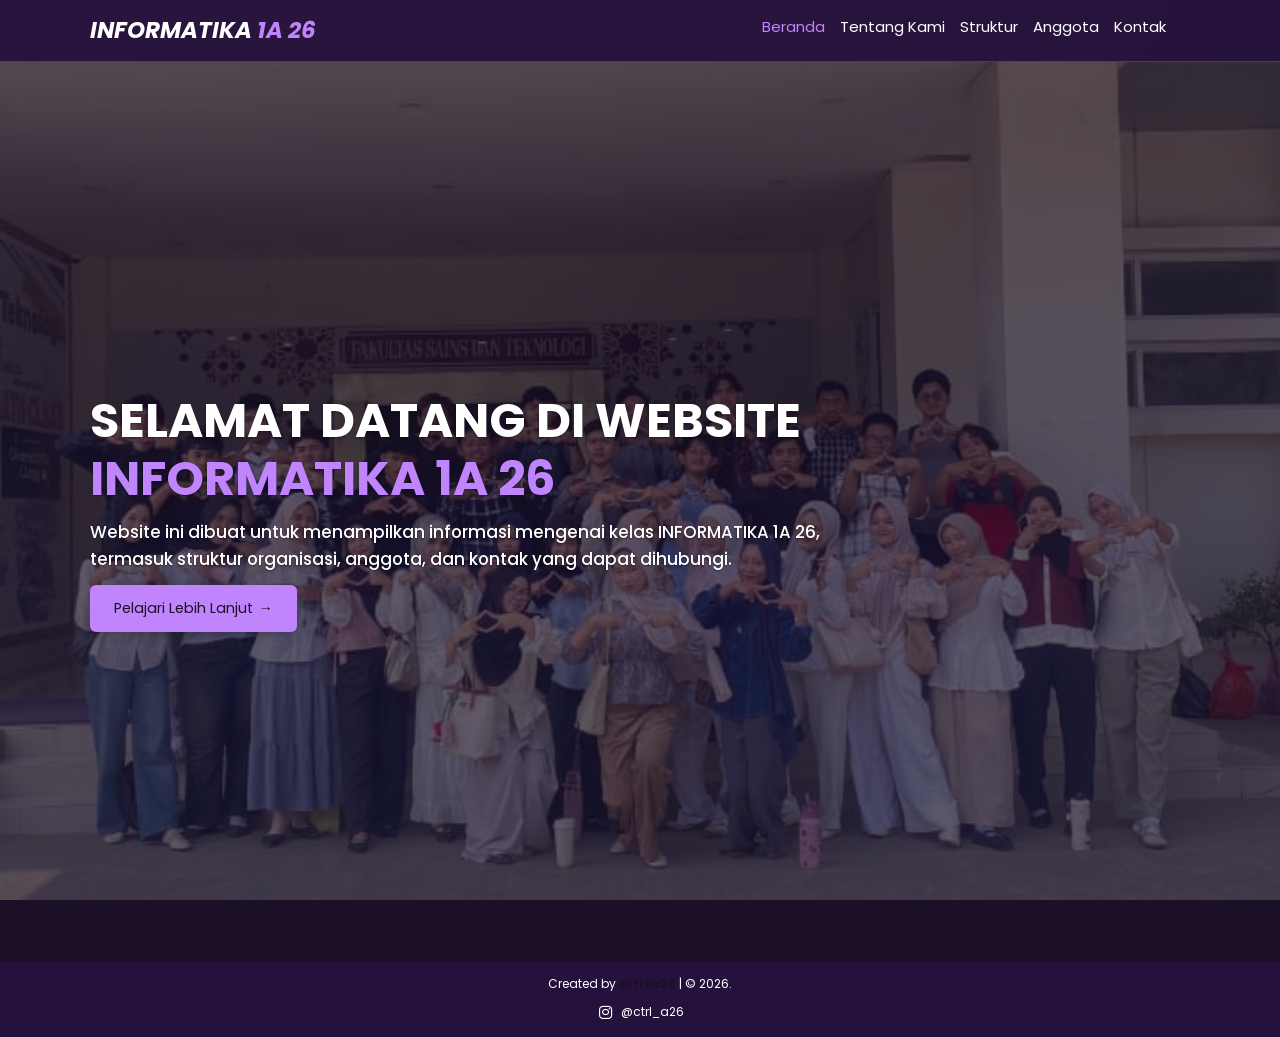
<file: index.html>
<!doctype html>
<html lang="en">
  <head>
    <meta charset="UTF-8" />
    <meta
      name="viewport"
      content="width=device-width, initial-scale=1.0, maximum-scale=1.0, user-scalable=no"
    />
    <title>Beranda - INFORMATIKA 1A 26</title>

    <!-- fonts -->
    <link rel="preconnect" href="https://fonts.googleapis.com" />
    <link rel="preconnect" href="https://fonts.gstatic.com" crossorigin />
    <link
      href="https://fonts.googleapis.com/css2?family=Poppins:ital,wght@0,100;0,200;0,300;0,400;0,500;0,600;0,700;0,800;0,900;1,100;1,200;1,300;1,400;1,500;1,600;1,700;1,800;1,900&display=swap"
      rel="stylesheet"
    />

    <!-- icon -->
    <link
      rel="stylesheet"
      href="https://cdn.jsdelivr.net/npm/boxicons@latest/css/boxicons.min.css"
    />

    <!-- style -->
    <link rel="stylesheet" href="style.css" />
  </head>

  <body>
    <!-- navbar -->
    <nav class="navbar">
      <a href="#" class="navbar-logo">INFORMATIKA <span>1A 26</span></a>

      <div id="#" class="navbar-nav">
        <a href="index.html" class="active">Beranda</a>
        <a href="about.html">Tentang Kami</a>
        <a href="structure.html">Struktur</a>
        <a href="anggota.html">Anggota</a>
        <a href="contact.html">Kontak</a>
      </div>

      <div id="#" class="navbar-extra">
        <a href="#" id="menu" aria-label="Buka menu"
          ><i class="bx bx-menu" aria-hidden="true"></i
        ></a>
      </div>
    </nav>

    <!-- hero -->
    <section id="home" class="hero">
      <main class="content">
        <h1>SELAMAT DATANG DI WEBSITE<br /><span>INFORMATIKA 1A 26</span></h1>

        <p>
          Website ini dibuat untuk menampilkan informasi mengenai kelas
          INFORMATIKA 1A 26, termasuk struktur organisasi, anggota, dan kontak
          yang dapat dihubungi.
        </p>

        <a href="about.html" class="cta">Pelajari Lebih Lanjut</a>
      </main>
    </section>
    <!-- hero -->

    <!-- footer -->
    <footer>
      <div class="credit">
        <p>Created by <a href="">ctrl+a26</a> | &copy; 2026.</p>
      </div>
      <a
        href="https://www.instagram.com/ctrl_a26?cplk=MTdxdXM1bTlqb2JzaA=="
        class="footer-instagram"
      >
        <i class="bx bxl-instagram" aria-hidden="true"></i>
        <span>@ctrl_a26</span>
      </a>
    </footer>
    <!-- footer -->

    <!-- script -->
    <script src="script.js"></script>
  </body>
</html>
</file>
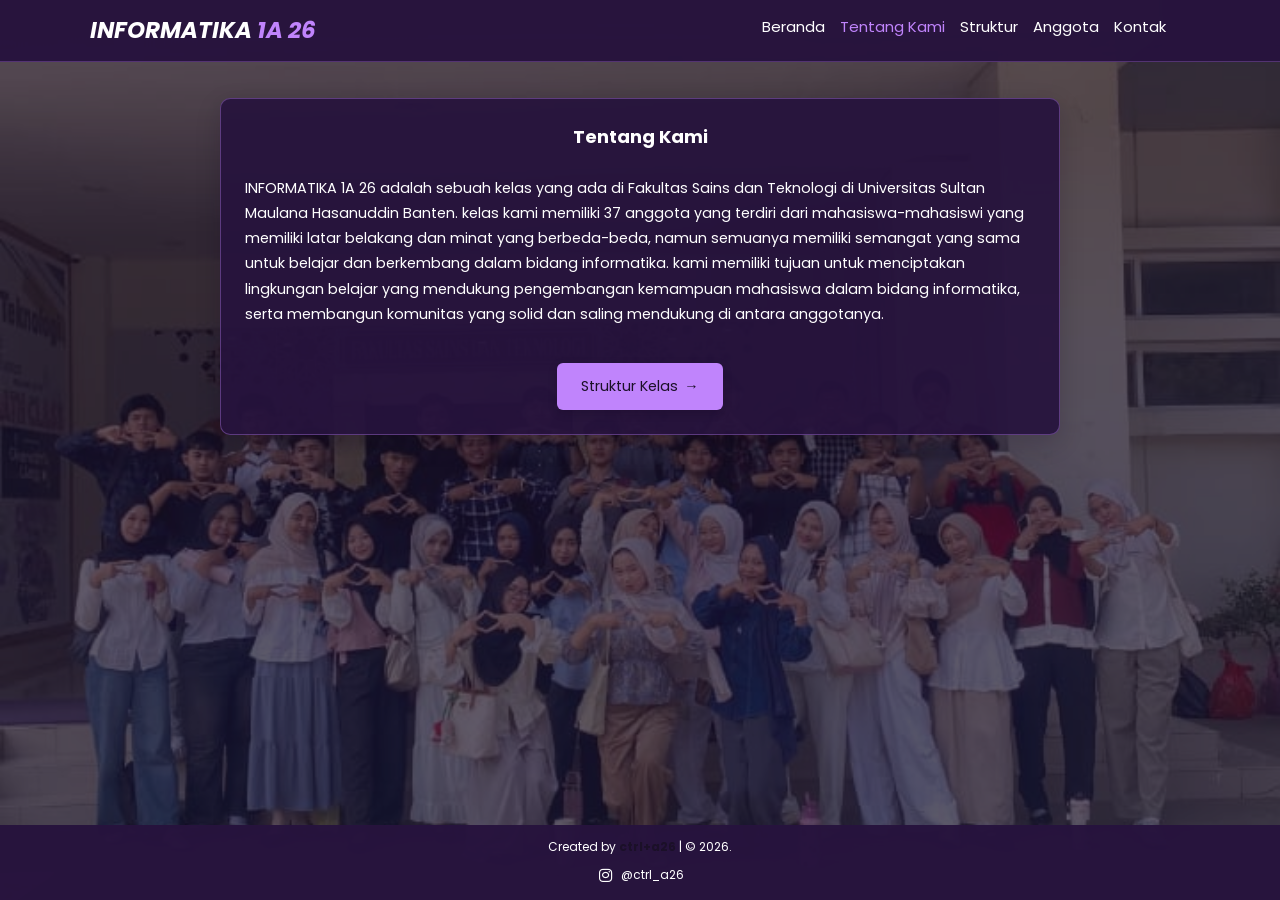
<file: about.html>
<!doctype html>
<html lang="en">
  <head>
    <meta charset="UTF-8" />
    <meta
      name="viewport"
      content="width=device-width, initial-scale=1.0, maximum-scale=1.0, user-scalable=no"
    />
    <title>INFORMATIKA 1A 26</title>

    <!-- fonts -->
    <link rel="preconnect" href="https://fonts.googleapis.com" />
    <link rel="preconnect" href="https://fonts.gstatic.com" crossorigin />
    <link
      href="https://fonts.googleapis.com/css2?family=Poppins:ital,wght@0,100;0,200;0,300;0,400;0,500;0,600;0,700;0,800;0,900;1,100;1,200;1,300;1,400;1,500;1,600;1,700;1,800;1,900&display=swap"
      rel="stylesheet"
    />

    <!-- icon -->
    <link
      rel="stylesheet"
      href="https://cdn.jsdelivr.net/npm/boxicons@latest/css/boxicons.min.css"
    />

    <!-- style -->
    <link rel="stylesheet" href="style.css" />
  </head>

  <body class="about-page">
    <!-- navbar -->
    <nav class="navbar">
      <a href="#" class="navbar-logo">INFORMATIKA <span>1A 26</span></a>

      <div id="#" class="navbar-nav">
        <a href="index.html">Beranda</a>
        <a href="about.html" class="active">Tentang Kami</a>
        <a href="structure.html">Struktur</a>
        <a href="anggota.html">Anggota</a>
        <a href="contact.html">Kontak</a>
      </div>

      <div id="#" class="navbar-extra">
        <a href="#" id="menu" aria-label="Buka menu"
          ><i class="bx bx-menu" aria-hidden="true"></i
        ></a>
      </div>
    </nav>
    <!-- navbar -->

    <!-- about -->
    <main>
      <section id="about" class="about">
        <h2><span>Tentang</span> Kami</h2>

        <div class="content">
          <p>
            INFORMATIKA 1A 26 adalah sebuah kelas yang ada di Fakultas Sains dan
            Teknologi di Universitas Sultan Maulana Hasanuddin Banten. kelas
            kami memiliki 37 anggota yang terdiri dari mahasiswa-mahasiswi yang
            memiliki latar belakang dan minat yang berbeda-beda, namun semuanya
            memiliki semangat yang sama untuk belajar dan berkembang dalam
            bidang informatika. kami memiliki tujuan untuk menciptakan
            lingkungan belajar yang mendukung pengembangan kemampuan mahasiswa
            dalam bidang informatika, serta membangun komunitas yang solid dan
            saling mendukung di antara anggotanya.
          </p>
        </div>
        <div class="page-cta-wrap">
          <a class="page-cta" href="structure.html">Struktur Kelas</a>
        </div>
      </section>
    </main>
    <!-- about -->

    <!-- footer -->
    <footer>
      <div class="credit">
        <p>Created by <a href="">ctrl+a26</a> | &copy; 2026.</p>
      </div>
      <a
        href="https://www.instagram.com/ctrl_a26?cplk=MTdxdXM1bTlqb2JzaA=="
        class="footer-instagram"
      >
        <i class="bx bxl-instagram" aria-hidden="true"></i>
        <span>@ctrl_a26</span>
      </a>
    </footer>
    <!-- footer -->

    <!-- script -->
    <script src="script.js"></script>
  </body>
</html>
</file>
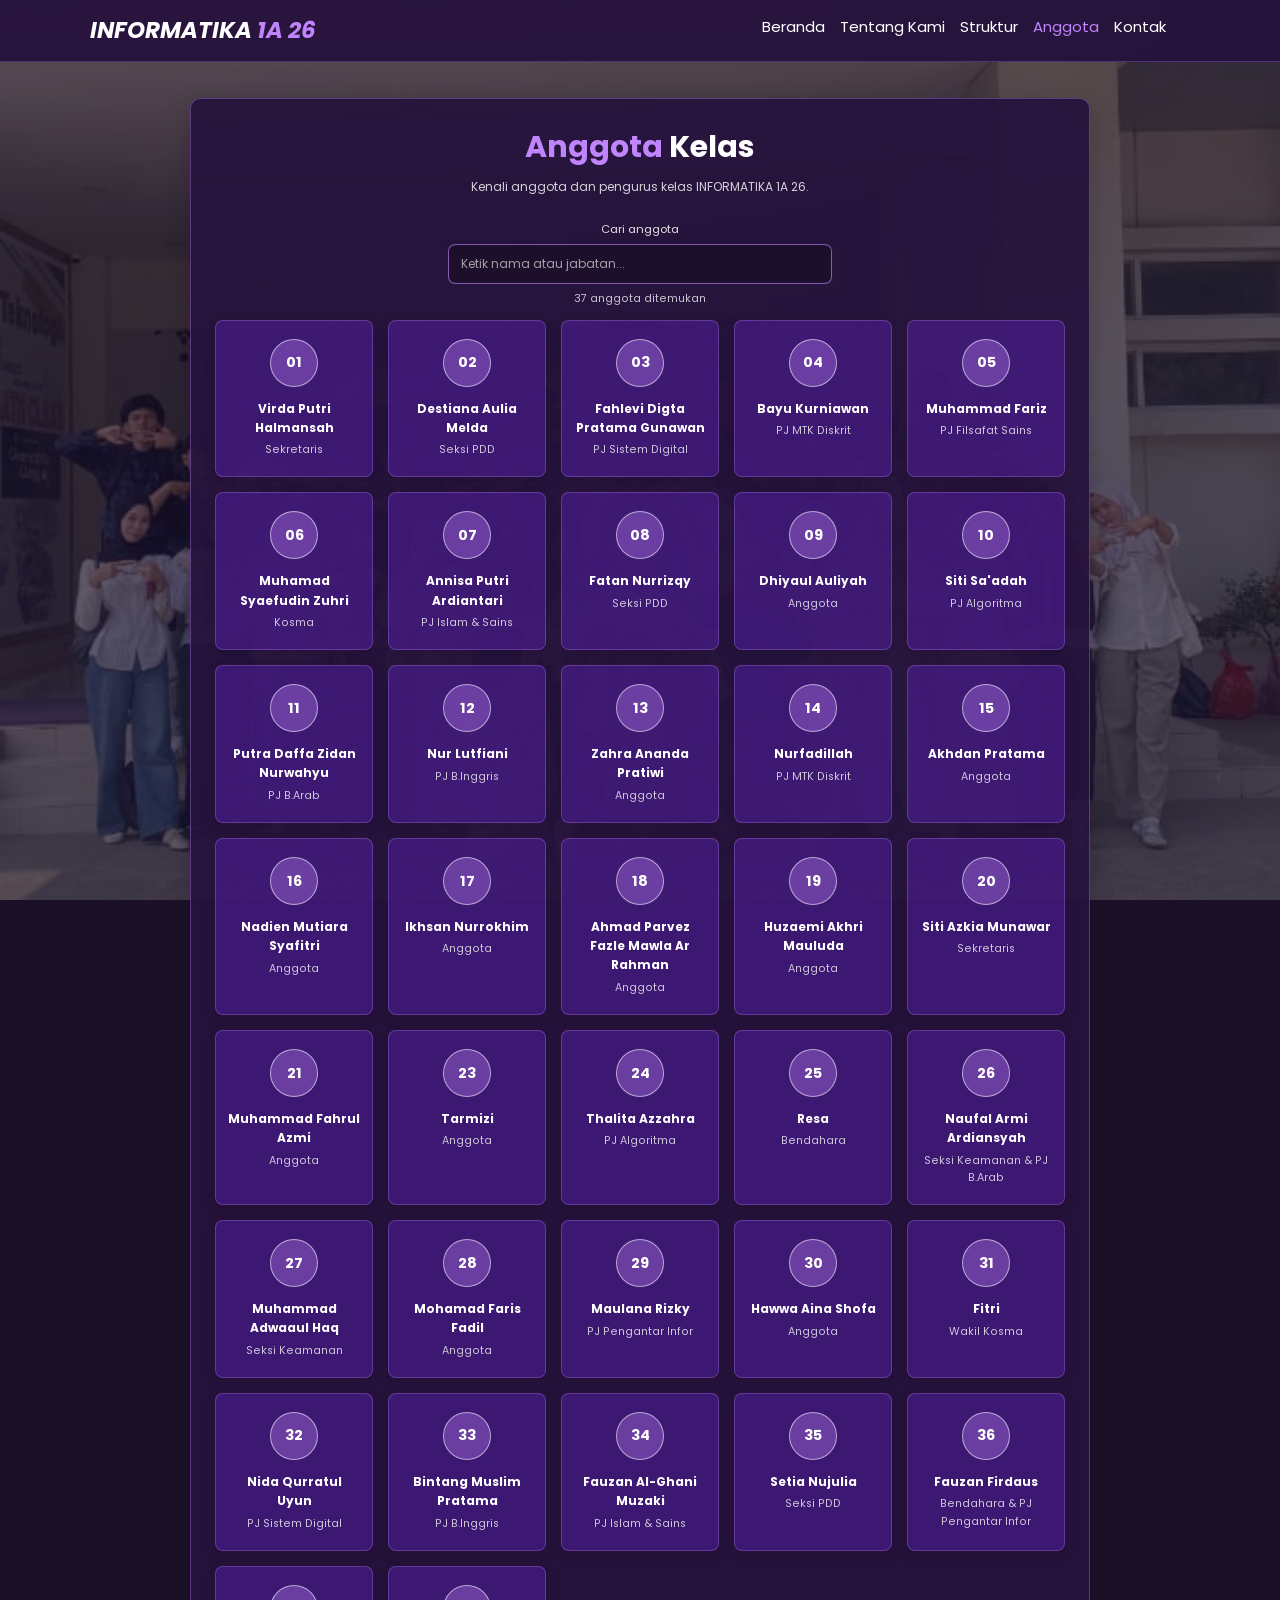
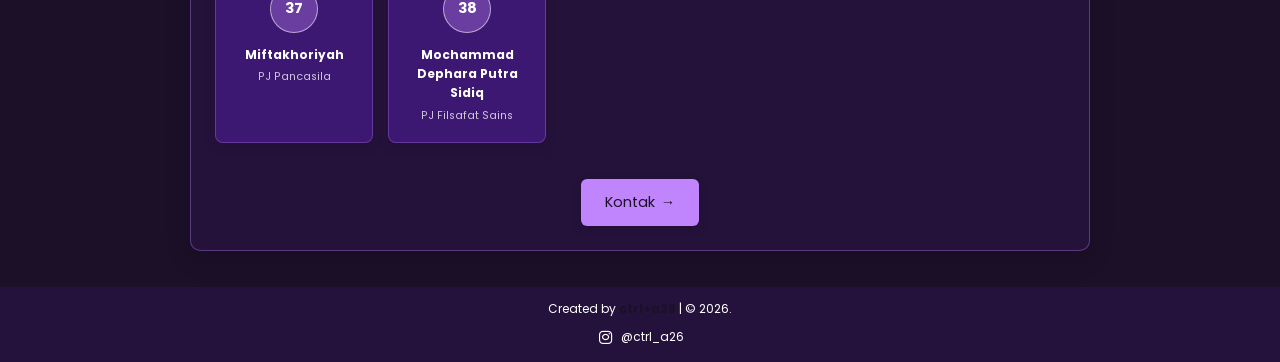
<file: anggota.html>
<!doctype html>
<html lang="id">
  <head>
    <meta charset="UTF-8" />
    <meta
      name="viewport"
      content="width=device-width, initial-scale=1.0, maximum-scale=1.0, user-scalable=no"
    />
    <title>Anggota - INFORMATIKA 26 1A</title>

    <!-- fonts -->
    <link rel="preconnect" href="https://fonts.googleapis.com" />
    <link rel="preconnect" href="https://fonts.gstatic.com" crossorigin />
    <link
      href="https://fonts.googleapis.com/css2?family=Poppins:ital,wght@0,100;0,200;0,300;0,400;0,500;0,600;0,700;0,800;0,900;1,100;1,200;1,300;1,400;1,500;1,600;1,700;1,800;1,900&display=swap"
      rel="stylesheet"
    />

    <!-- icon -->
    <link
      rel="stylesheet"
      href="https://cdn.jsdelivr.net/npm/boxicons@latest/css/boxicons.min.css"
    />

    <!-- style -->
    <link rel="stylesheet" href="style.css" />
  </head>

  <body>
    <!-- navbar -->
    <nav class="navbar">
      <a href="#" class="navbar-logo">INFORMATIKA <span>1A 26</span></a>

      <div id="#" class="navbar-nav">
        <a href="index.html">Beranda</a>
        <a href="about.html">Tentang Kami</a>
        <a href="structure.html">Struktur</a>
        <a href="anggota.html" class="active">Anggota</a>
        <a href="contact.html">Kontak</a>
      </div>

      <div id="#" class="navbar-extra">
        <a href="#" id="menu" aria-label="Buka menu"
          ><i class="bx bx-menu" aria-hidden="true"></i
        ></a>
      </div>
    </nav>
    <!-- navbar -->

    <!-- anggota -->
    <main>
      <section id="anggota" class="member-list">
        <h2><span>Anggota</span> Kelas</h2>
        <p class="member-intro">
          Kenali anggota dan pengurus kelas INFORMATIKA 1A 26.
        </p>

        <label class="member-search-label" for="member-search"
          >Cari anggota</label
        >
        <input
          id="member-search"
          class="member-search"
          type="search"
          placeholder="Ketik nama atau jabatan..."
          autocomplete="off"
        />
        <p id="member-count" class="member-count" aria-live="polite"></p>

        <div class="member-grid">
          <article class="member-card">
            <div class="member-avatar" aria-hidden="true">01</div>
            <h3>Virda Putri Halmansah</h3>
            <p>Sekretaris</p>
          </article>
          <article class="member-card">
            <div class="member-avatar" aria-hidden="true">02</div>
            <h3>Destiana Aulia Melda</h3>
            <p>Seksi PDD</p>
          </article>
          <article class="member-card">
            <div class="member-avatar" aria-hidden="true">03</div>
            <h3>Fahlevi Digta Pratama Gunawan</h3>
            <p>PJ Sistem Digital</p>
          </article>
          <article class="member-card">
            <div class="member-avatar" aria-hidden="true">04</div>
            <h3>Bayu Kurniawan</h3>
            <p>PJ MTK Diskrit</p>
          </article>
          <article class="member-card">
            <div class="member-avatar" aria-hidden="true">05</div>
            <h3>Muhammad Fariz</h3>
            <p>PJ Filsafat Sains</p>
          </article>
          <article class="member-card">
            <div class="member-avatar" aria-hidden="true">06</div>
            <h3>Muhamad Syaefudin Zuhri</h3>
            <p>Kosma</p>
          </article>
          <article class="member-card">
            <div class="member-avatar" aria-hidden="true">07</div>
            <h3>Annisa Putri Ardiantari</h3>
            <p>PJ Islam & Sains</p>
          </article>
          <article class="member-card">
            <div class="member-avatar" aria-hidden="true">08</div>
            <h3>Fatan Nurrizqy</h3>
            <p>Seksi PDD</p>
          </article>
          <article class="member-card">
            <div class="member-avatar" aria-hidden="true">09</div>
            <h3>Dhiyaul Auliyah</h3>
            <p>Anggota</p>
          </article>
          <article class="member-card">
            <div class="member-avatar" aria-hidden="true">10</div>
            <h3>Siti Sa'adah</h3>
            <p>PJ Algoritma</p>
          </article>
          <article class="member-card">
            <div class="member-avatar" aria-hidden="true">11</div>
            <h3>Putra Daffa Zidan Nurwahyu</h3>
            <p>PJ B.Arab</p>
          </article>
          <article class="member-card">
            <div class="member-avatar" aria-hidden="true">12</div>
            <h3>Nur Lutfiani</h3>
            <p>PJ B.Inggris</p>
          </article>
          <article class="member-card">
            <div class="member-avatar" aria-hidden="true">13</div>
            <h3>Zahra Ananda Pratiwi</h3>
            <p>Anggota</p>
          </article>
          <article class="member-card">
            <div class="member-avatar" aria-hidden="true">14</div>
            <h3>Nurfadillah</h3>
            <p>PJ MTK Diskrit</p>
          </article>
          <article class="member-card">
            <div class="member-avatar" aria-hidden="true">15</div>
            <h3>Akhdan Pratama</h3>
            <p>Anggota</p>
          </article>
          <article class="member-card">
            <div class="member-avatar" aria-hidden="true">16</div>
            <h3>Nadien Mutiara Syafitri</h3>
            <p>Anggota</p>
          </article>
          <article class="member-card">
            <div class="member-avatar" aria-hidden="true">17</div>
            <h3>Ikhsan Nurrokhim</h3>
            <p>Anggota</p>
          </article>
          <article class="member-card">
            <div class="member-avatar" aria-hidden="true">18</div>
            <h3>Ahmad Parvez Fazle Mawla Ar Rahman</h3>
            <p>Anggota</p>
          </article>
          <article class="member-card">
            <div class="member-avatar" aria-hidden="true">19</div>
            <h3>Huzaemi Akhri Mauluda</h3>
            <p>Anggota</p>
          </article>
          <article class="member-card">
            <div class="member-avatar" aria-hidden="true">20</div>
            <h3>Siti Azkia Munawar</h3>
            <p>Sekretaris</p>
          </article>
          <article class="member-card">
            <div class="member-avatar" aria-hidden="true">21</div>
            <h3>Muhammad Fahrul Azmi</h3>
            <p>Anggota</p>
          </article>
          <article class="member-card">
            <div class="member-avatar" aria-hidden="true">23</div>
            <h3>Tarmizi</h3>
            <p>Anggota</p>
          </article>
          <article class="member-card">
            <div class="member-avatar" aria-hidden="true">24</div>
            <h3>Thalita Azzahra</h3>
            <p>PJ Algoritma</p>
          </article>
          <article class="member-card">
            <div class="member-avatar" aria-hidden="true">25</div>
            <h3>Resa</h3>
            <p>Bendahara</p>
          </article>
          <article class="member-card">
            <div class="member-avatar" aria-hidden="true">26</div>
            <h3>Naufal Armi Ardiansyah</h3>
            <p>Seksi Keamanan & PJ B.Arab</p>
          </article>
          <article class="member-card">
            <div class="member-avatar" aria-hidden="true">27</div>
            <h3>Muhammad Adwaaul Haq</h3>
            <p>Seksi Keamanan</p>
          </article>
          <article class="member-card">
            <div class="member-avatar" aria-hidden="true">28</div>
            <h3>Mohamad Faris Fadil</h3>
            <p>Anggota</p>
          </article>
          <article class="member-card">
            <div class="member-avatar" aria-hidden="true">29</div>
            <h3>Maulana Rizky</h3>
            <p>PJ Pengantar Infor</p>
          </article>
          <article class="member-card">
            <div class="member-avatar" aria-hidden="true">30</div>
            <h3>Hawwa Aina Shofa</h3>
            <p>Anggota</p>
          </article>
          <article class="member-card">
            <div class="member-avatar" aria-hidden="true">31</div>
            <h3>Fitri</h3>
            <p>Wakil Kosma</p>
          </article>
          <article class="member-card">
            <div class="member-avatar" aria-hidden="true">32</div>
            <h3>Nida Qurratul Uyun</h3>
            <p>PJ Sistem Digital</p>
          </article>
          <article class="member-card">
            <div class="member-avatar" aria-hidden="true">33</div>
            <h3>Bintang Muslim Pratama</h3>
            <p>PJ B.Inggris</p>
          </article>
          <article class="member-card">
            <div class="member-avatar" aria-hidden="true">34</div>
            <h3>Fauzan Al-Ghani Muzaki</h3>
            <p>PJ Islam & Sains</p>
          </article>
          <article class="member-card">
            <div class="member-avatar" aria-hidden="true">35</div>
            <h3>Setia Nujulia</h3>
            <p>Seksi PDD</p>
          </article>
          <div class="member-pair-row">
            <article class="member-card">
              <div class="member-avatar" aria-hidden="true">36</div>
              <h3>Fauzan Firdaus</h3>
              <p>Bendahara & PJ Pengantar Infor</p>
            </article>
            <article class="member-card">
              <div class="member-avatar" aria-hidden="true">37</div>
              <h3>Miftakhoriyah</h3>
              <p>PJ Pancasila</p>
            </article>
          </div>
          <div class="member-centered-row">
            <article class="member-card">
              <div class="member-avatar" aria-hidden="true">38</div>
              <h3>Mochammad Dephara Putra Sidiq</h3>
              <p>PJ Filsafat Sains</p>
            </article>
          </div>
        </div>
        <div class="page-cta-wrap">
          <a class="page-cta" href="contact.html">Kontak</a>
        </div>
      </section>
    </main>

    <!-- footer -->
    <footer>
      <div class="credit">
        <p>Created by <a href="">ctrl+a26</a> | &copy; 2026.</p>
      </div>
      <a
        href="https://www.instagram.com/ctrl_a26?cplk=MTdxdXM1bTlqb2JzaA=="
        class="footer-instagram"
      >
        <i class="bx bxl-instagram" aria-hidden="true"></i>
        <span>@ctrl_a26</span>
      </a>
    </footer>
    <!-- footer -->

    <!-- script -->
    <script src="script.js"></script>
  </body>
</html>
</file>
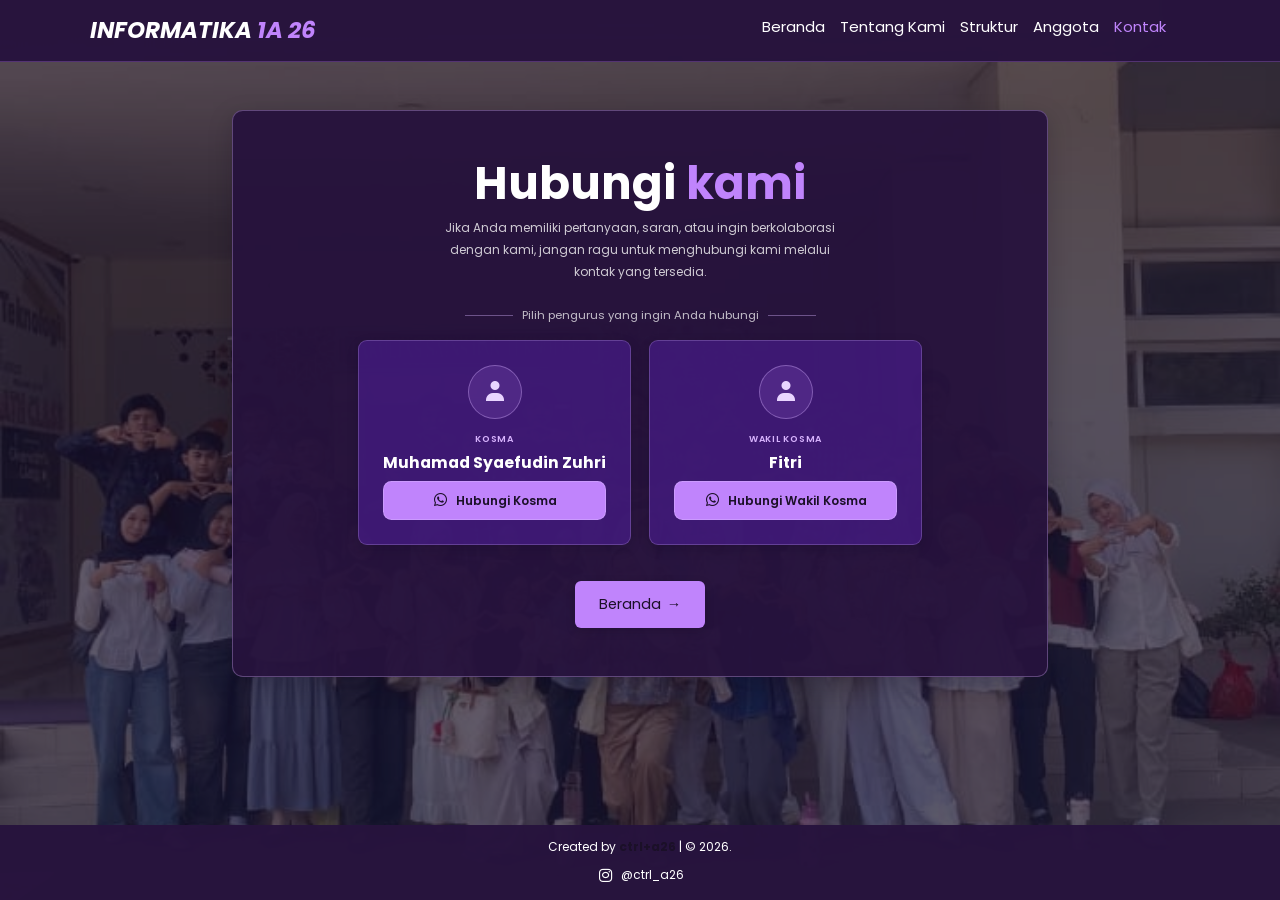
<file: contact.html>
<!doctype html>
<html lang="id">
  <head>
    <meta charset="UTF-8" />
    <meta
      name="viewport"
      content="width=device-width, initial-scale=1.0, maximum-scale=1.0, user-scalable=no"
    />
    <title>Kontak - INFORMATIKA 1A 26</title>

    <!-- fonts -->
    <link rel="preconnect" href="https://fonts.googleapis.com" />
    <link rel="preconnect" href="https://fonts.gstatic.com" crossorigin />
    <link
      href="https://fonts.googleapis.com/css2?family=Poppins:ital,wght@0,100;0,200;0,300;0,400;0,500;0,600;0,700;0,800;0,900;1,100;1,200;1,300;1,400;1,500;1,600;1,700;1,800;1,900&display=swap"
      rel="stylesheet"
    />

    <!-- icon -->
    <link
      rel="stylesheet"
      href="https://cdn.jsdelivr.net/npm/boxicons@latest/css/boxicons.min.css"
    />

    <!-- style -->
    <link rel="stylesheet" href="style.css" />
  </head>

  <body class="contact-page">
    <!-- navbar -->
    <nav class="navbar">
      <a href="#" class="navbar-logo">INFORMATIKA <span>1A 26</span></a>

      <div id="#" class="navbar-nav">
        <a href="index.html">Beranda</a>
        <a href="about.html">Tentang Kami</a>
        <a href="structure.html">Struktur</a>
        <a href="anggota.html">Anggota</a>
        <a href="contact.html" class="active">Kontak</a>
      </div>

      <div id="#" class="navbar-extra">
        <a href="#" id="menu" aria-label="Buka menu"
          ><i class="bx bx-menu" aria-hidden="true"></i
        ></a>
      </div>
    </nav>

    <!-- contact -->
    <main>
      <section id="contact" class="contact">
        <header class="contact-header">
          <h1>Hubungi <span>kami</span></h1>
          <p class="contact-subtitle">
            Jika Anda memiliki pertanyaan, saran, atau ingin berkolaborasi
            dengan kami, jangan ragu untuk menghubungi kami melalui kontak yang
            tersedia.
          </p>
        </header>

        <div class="contact-intro">
          <span class="contact-intro-line" aria-hidden="true"></span>
          <p>Pilih pengurus yang ingin Anda hubungi</p>
          <span class="contact-intro-line" aria-hidden="true"></span>
        </div>

        <div class="contact-grid">
          <article class="contact-card">
            <div class="contact-icon" aria-hidden="true">
              <i class="bx bxs-user"></i>
            </div>
            <p class="contact-card-label">Kosma</p>
            <h3>Muhamad Syaefudin Zuhri</h3>
            <a
              class="contact-action"
              href="https://wa.me/6285692752566"
              aria-label="Hubungi Kosma melalui WhatsApp"
            >
              <i class="bx bxl-whatsapp" aria-hidden="true"></i>
              Hubungi Kosma
            </a>
          </article>

          <article class="contact-card">
            <div class="contact-icon" aria-hidden="true">
              <i class="bx bxs-user"></i>
            </div>
            <p class="contact-card-label">Wakil Kosma</p>
            <h3>Fitri</h3>
            <a
              class="contact-action"
              href="https://wa.me/62XXXXXXXXXX"
              aria-label="Hubungi Wakil Kosma melalui WhatsApp"
            >
              <i class="bx bxl-whatsapp" aria-hidden="true"></i>
              Hubungi Wakil Kosma
            </a>
          </article>
        </div>
        <div class="page-cta-wrap">
          <a class="page-cta" href="index.html">Beranda</a>
        </div>
      </section>
    </main>
    <!-- contact -->

    <!-- footer -->
    <footer>
      <div class="credit">
        <p>Created by <a href="">ctrl+a26</a> | &copy; 2026.</p>
      </div>
      <a
        href="https://www.instagram.com/ctrl_a26?cplk=MTdxdXM1bTlqb2JzaA=="
        class="footer-instagram"
      >
        <i class="bx bxl-instagram" aria-hidden="true"></i>
        <span>@ctrl_a26</span>
      </a>
    </footer>
    <!-- footer -->

    <!-- script -->
    <script src="script.js"></script>
  </body>
</html>
</file>
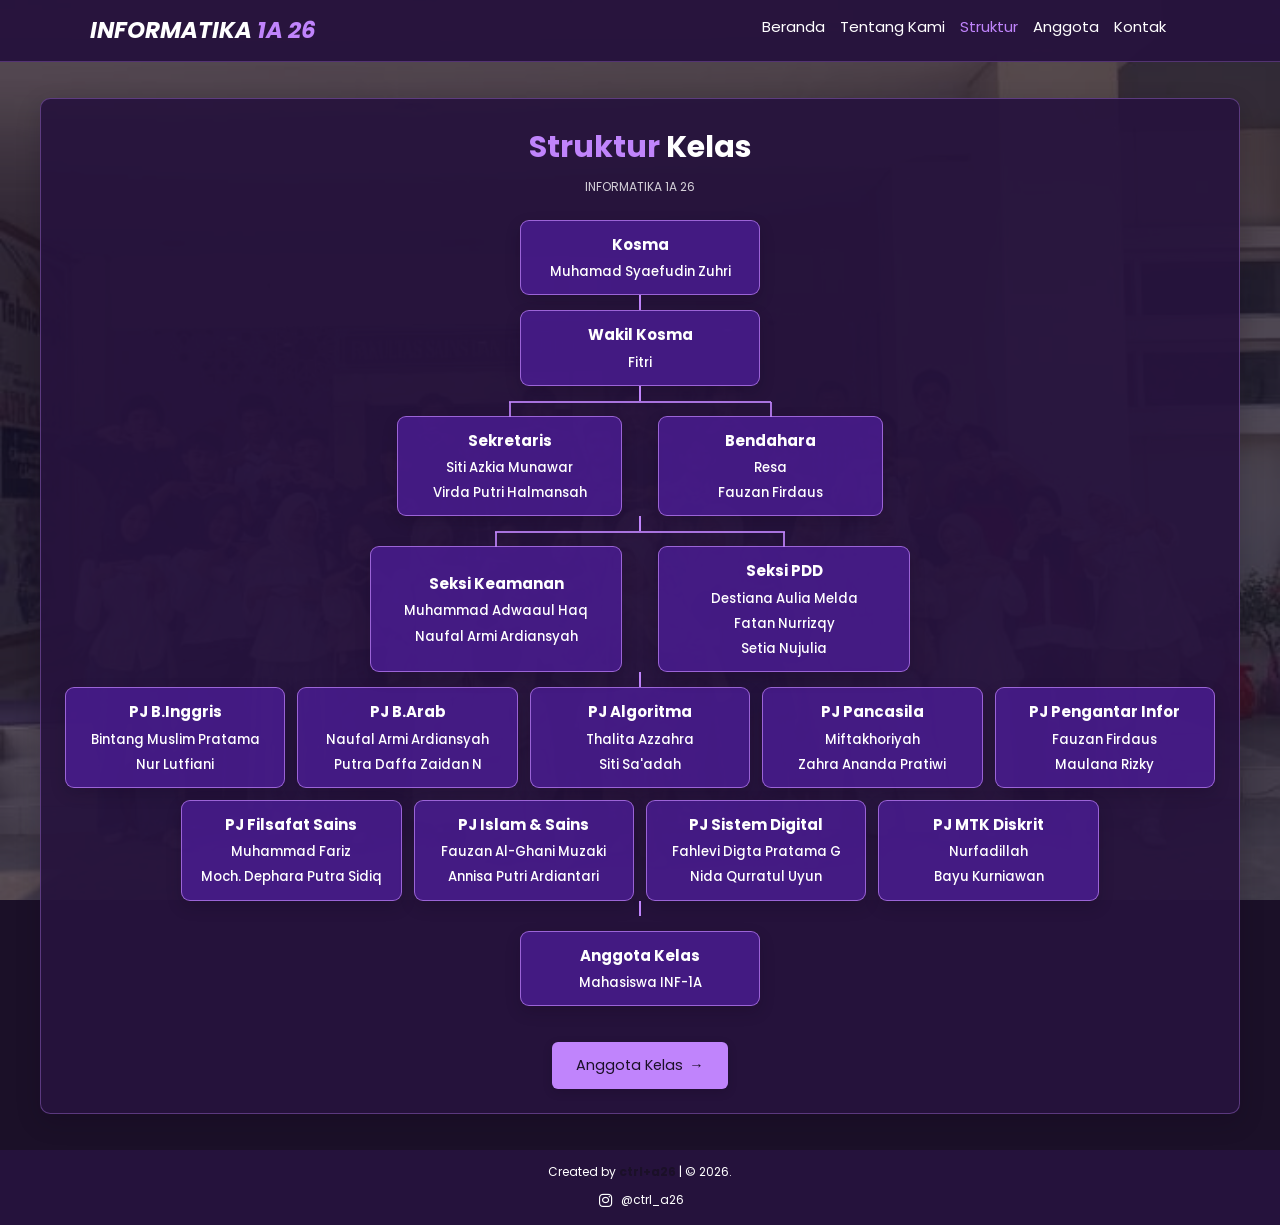
<file: structure.html>
<!doctype html>
<html lang="en">
  <head>
    <meta charset="UTF-8" />
    <meta
      name="viewport"
      content="width=device-width, initial-scale=1.0, maximum-scale=1.0, user-scalable=no"
    />
    <title>INFORMATIKA 1A 26</title>

    <!-- fonts -->
    <link rel="preconnect" href="https://fonts.googleapis.com" />
    <link rel="preconnect" href="https://fonts.gstatic.com" crossorigin />
    <link
      href="https://fonts.googleapis.com/css2?family=Poppins:ital,wght@0,100;0,200;0,300;0,400;0,500;0,600;0,700;0,800;0,900;1,100;1,200;1,300;1,400;1,500;1,600;1,700;1,800;1,900&display=swap"
      rel="stylesheet"
    />

    <!-- icon -->
    <link
      rel="stylesheet"
      href="https://cdn.jsdelivr.net/npm/boxicons@latest/css/boxicons.min.css"
    />

    <!-- style -->
    <link rel="stylesheet" href="style.css" />
  </head>

  <body>
    <!-- navbar -->
    <nav class="navbar">
      <a href="#" class="navbar-logo">INFORMATIKA <span>1A 26</span></a>

      <div id="#" class="navbar-nav">
        <a href="index.html">Beranda</a>
        <a href="about.html">Tentang Kami</a>
        <a href="structure.html" class="active">Struktur</a>
        <a href="anggota.html">Anggota</a>
        <a href="contact.html">Kontak</a>
      </div>

      <div id="#" class="navbar-extra">
        <a href="#" id="menu" aria-label="Buka menu"
          ><i class="bx bx-menu" aria-hidden="true"></i
        ></a>
      </div>
    </nav>
    <!-- navbar -->

    <!-- structure -->
    <main>
      <section id="structure" class="structure">
        <h2><span>Struktur</span> Kelas</h2>
        <p class="structure-intro">INFORMATIKA 1A 26</p>

        <div class="class-org">
          <div class="org-card org-leader">
            <span class="org-role">Kosma</span>
            <span class="org-name">Muhamad Syaefudin Zuhri</span>
          </div>

          <div class="org-connector" aria-hidden="true"></div>
          <div class="org-card org-deputy">
            <span class="org-role">Wakil Kosma</span>
            <span class="org-name">Fitri</span>
          </div>

          <div class="org-connector" aria-hidden="true"></div>
          <div class="org-team">
            <div class="org-card">
              <span class="org-role">Sekretaris</span>
              <span class="org-name">Siti Azkia Munawar</span>
              <span class="org-name">Virda Putri Halmansah</span>
            </div>
            <div class="org-card">
              <span class="org-role">Bendahara</span>
              <span class="org-name">Resa</span>
              <span class="org-name">Fauzan Firdaus</span>
            </div>
          </div>

          <div class="org-connector" aria-hidden="true"></div>
          <div class="org-team org-divisions">
            <div class="org-card">
              <span class="org-role">Seksi Keamanan</span>
              <span class="org-name">Muhammad Adwaaul Haq</span>
              <span class="org-name">Naufal Armi Ardiansyah</span>
            </div>
            <div class="org-card">
              <span class="org-role">Seksi PDD</span>
              <span class="org-name">Destiana Aulia Melda</span>
              <span class="org-name">Fatan Nurrizqy</span>
              <span class="org-name">Setia Nujulia</span>
            </div>
          </div>

          <div class="org-connector" aria-hidden="true"></div>
          <div class="org-pj">
            <div class="org-card">
              <span class="org-role">PJ B.Inggris</span>
              <span class="org-name">Bintang Muslim Pratama</span>
              <span class="org-name">Nur Lutfiani</span>
            </div>
            <div class="org-card">
              <span class="org-role">PJ B.Arab</span>
              <span class="org-name">Naufal Armi Ardiansyah</span>
              <span class="org-name">Putra Daffa Zaidan N</span>
            </div>
            <div class="org-card">
              <span class="org-role">PJ Algoritma</span>
              <span class="org-name">Thalita Azzahra</span>
              <span class="org-name">Siti Sa'adah</span>
            </div>
            <div class="org-card">
              <span class="org-role">PJ Pancasila</span>
              <span class="org-name">Miftakhoriyah</span>
              <span class="org-name">Zahra Ananda Pratiwi</span>
            </div>
            <div class="org-card">
              <span class="org-role">PJ Pengantar Infor</span>
              <span class="org-name">Fauzan Firdaus</span>
              <span class="org-name">Maulana Rizky</span>
            </div>
            <div class="org-card">
              <span class="org-role">PJ Filsafat Sains</span>
              <span class="org-name">Muhammad Fariz</span>
              <span class="org-name">Moch. Dephara Putra Sidiq</span>
            </div>
            <div class="org-card">
              <span class="org-role">PJ Islam & Sains</span>
              <span class="org-name">Fauzan Al-Ghani Muzaki</span>
              <span class="org-name">Annisa Putri Ardiantari</span>
            </div>
            <div class="org-card">
              <span class="org-role">PJ Sistem Digital</span>
              <span class="org-name">Fahlevi Digta Pratama G</span>
              <span class="org-name">Nida Qurratul Uyun</span>
            </div>
            <div class="org-card">
              <span class="org-role">PJ MTK Diskrit</span>
              <span class="org-name">Nurfadillah</span>
              <span class="org-name">Bayu Kurniawan</span>
            </div>
          </div>
          <div class="org-connector" aria-hidden="true"></div>
          <div class="org-card org-members">
            <span class="org-role">Anggota Kelas</span>
            <span class="org-name">Mahasiswa INF-1A</span>
          </div>
        </div>
        <div class="page-cta-wrap">
          <a class="page-cta" href="anggota.html">Anggota Kelas</a>
        </div>
      </section>
    </main>

    <!-- footer -->
    <footer>
      <div class="credit">
        <p>Created by <a href="">ctrl+a26</a> | &copy; 2026.</p>
      </div>
      <a
        href="https://www.instagram.com/ctrl_a26?cplk=MTdxdXM1bTlqb2JzaA=="
        class="footer-instagram"
      >
        <i class="bx bxl-instagram" aria-hidden="true"></i>
        <span>@ctrl_a26</span>
      </a>
    </footer>
    <!-- footer -->

    <!-- script -->
    <script src="script.js"></script>
  </body>
</html>
</file>
<file: style.css>
* {
  margin: 0;
  padding: 0;
  box-sizing: border-box;
  outline: none;
  border: none;
  text-decoration: none;
}

:root {
  --bg: #1b1028;
  --primary: #c084fc;
}

html {
  scroll-behavior: smooth;
}

body {
  display: grid;
  grid-template-rows: auto 1fr auto; /* Baris 1: Navbar, Baris 2: Konten Utama (fleksibel), Baris 3: Footer */
  min-height: 100vh;
  min-height: 100svh;
  min-height: 100dvh;
  font-family: "poppins", sans-serif;
  line-height: 1.6;
  color: #fff;
  background-color: var(--bg);
  position: relative;
  isolation: isolate;
  margin: 0;
  grid-template-columns: 100%;
}

body::before {
  content: "";
  position: fixed;
  inset: 0;
  background: url("bg-1.jpeg") center / cover no-repeat;
  opacity: 0.3;
  z-index: -1;
  pointer-events: none;
}

.about-page::before,
.contact-page::before {
  position: absolute;
}

/* Contoh untuk section halaman kontak atau about */
.contact,
.about,
.member-list,
.structure {
  flex: 1; /* Membuat section ini mengambil sisa ruang kosong layar */
  display: flex;
  flex-direction: column;
  justify-content: center; /* Opsional: agar kontennya berada di tengah secara vertikal jika diinginkan */
}

/* navbar */
.navbar {
  position: sticky;
  top: 0;
  left: 0;
  right: 0;
  display: flex;
  align-items: center;
  justify-content: space-between;
  gap: 2rem;
  padding: 0.9rem clamp(1.25rem, 7vw, 7%);
  background-color: rgba(39, 19, 61, 0.97);
  border-bottom: 1px solid rgba(192, 132, 252, 0.28);
  z-index: 9999;
}

.navbar .navbar-logo {
  flex-shrink: 0;
  font-size: clamp(18px, 1.8vw, 24px);
  font-style: italic;
  font-weight: 700;
  color: #fff;
}

.navbar .navbar-logo span {
  color: var(--primary);
}

.navbar .navbar-nav {
  display: flex;
  align-items: center;
  gap: clamp(0.5rem, 1.5vw, 1.25rem);
  margin-left: auto;
}

.navbar .navbar-nav a {
  font-size: clamp(15px, 1.1vw, 17px);
  display: inline-block;
  margin: 0;
  padding: 0.35rem 0;
  color: #fff;
  white-space: nowrap;
}

.navbar .navbar-nav a.active,
.navbar .navbar-nav a:hover {
  color: var(--primary);
}

.navbar .navbar-nav a::after {
  border-bottom: 0.1rem solid var(--primary);
  content: "";
  display: block;
  padding-bottom: 0.5rem;
  transform: scaleX(0);
  transition: 0.2s linear;
}

.navbar .navbar-nav a:hover::after {
  transform: scaleX(0.5);
}

.navbar .navbar-extra a {
  display: inline-flex;
  align-items: center;
  justify-content: center;
  color: #fff;
  margin: 0 0.5rem;
  font-size: 1.5rem;
}

.navbar .navbar-extra {
  display: flex;
  align-items: center;
  flex-shrink: 0;
}

.navbar .navbar-extra a:hover {
  color: var(--primary);
}

#menu {
  display: none;
}

/* hero */
.hero {
  display: flex;
  align-items: center;
  min-height: 100vh;
  position: relative;
}

.hero .content {
  padding: 1.4rem 7%;
  max-width: 80rem;
  position: relative;
}

.hero .content h1 {
  font-weight: 700;
  font-size: 4rem;
  color: #fff;
  line-height: 1.2;
  text-shadow: 0 1px 2px rgba(0, 0, 0, 0.4);
}

.hero .content h1 span {
  color: var(--primary);
}

.hero .content p {
  font-size: 1.4rem;
  font-weight: 500;
  line-height: 1.6;
  color: #fff;
  text-shadow: 0 1px 2px rgba(0, 0, 0, 0.4);
  margin-top: 1rem;
}

.hero .content .cta,
.page-cta {
  display: inline-block;
  background-color: var(--primary);
  color: var(--bg);
  margin-top: 1rem;
  padding: 1rem 2rem;
  border-radius: 0.5rem;
  font-size: 1.2rem;
  box-shadow: 0 3px 10px rgba(15, 6, 25, 0.2);
}

.hero .content .cta:hover,
.page-cta:hover {
  background-color: #d8b4fe;
  color: var(--bg);
  box-shadow: 0 4px 12px rgba(15, 6, 25, 0.25);
}

.content .cta::after,
.page-cta::after {
  content: "→";
  display: inline-block;
  margin-left: 0.5rem;
  transition: 0.3s;
}

.page-cta-wrap {
  display: flex;
  justify-content: center;
  margin-top: 2rem;
}
/* hero end */

/* about */
.about {
  flex: 1;
  width: min(90%, 70rem);
  margin: 3rem auto;
  padding: 2rem;
  border: 1px solid rgba(192, 132, 252, 0.35);
  border-radius: 0.85rem;
  background-color: rgba(39, 19, 61, 0.92);
  box-shadow: 0 8px 24px rgba(15, 6, 25, 0.2);
}

.about h2 {
  text-align: center;
  margin-bottom: 2rem;
}

.about .content {
  width: 100%;
}

.about .content p {
  text-align: left;
  line-height: 1.75;
  font-size: 1.2rem;
}
/* about end */

/* members */
.member-list {
  flex: 1;
  width: min(92%, 75rem);
  margin: 3rem auto;
  padding: 2rem;
  border: 1px solid rgba(192, 132, 252, 0.35);
  border-radius: 0.85rem;
  background-color: rgba(39, 19, 61, 0.92);
  box-shadow: 0 8px 24px rgba(15, 6, 25, 0.2);
}

.member-list h2 {
  margin-bottom: 0.5rem;
  text-align: center;
  font-size: 2.5rem;
}

.member-list h2 span {
  color: var(--primary);
}

.member-intro {
  margin-bottom: 2rem;
  text-align: center;
  color: rgba(255, 255, 255, 0.8);
}

.member-search-label {
  display: block;
  margin: 0 auto 0.5rem;
  color: rgba(255, 255, 255, 0.85);
  font-size: 0.95rem;
}

.member-search {
  display: block;
  width: min(100%, 32rem);
  min-height: 3rem;
  margin: 0 auto 0.5rem;
  padding: 0.75rem 1rem;
  border: 1px solid rgba(192, 132, 252, 0.65);
  border-radius: 0.6rem;
  background: rgba(27, 16, 40, 0.8);
  color: #fff;
  font: inherit;
}

.member-search::placeholder {
  color: rgba(255, 255, 255, 0.6);
}

.member-search:focus-visible {
  outline: 2px solid var(--primary);
  outline-offset: 2px;
}

.member-count {
  min-height: 1.5rem;
  margin-bottom: 1rem;
  color: rgba(255, 255, 255, 0.75);
  font-size: 0.9rem;
  text-align: center;
}

.member-grid {
  display: grid;
  grid-template-columns: repeat(auto-fit, minmax(min(100%, 13rem), 1fr));
  gap: 1.25rem;
}

.member-card {
  padding: 1.5rem 1rem;
  border: 1px solid rgba(192, 132, 252, 0.3);
  border-radius: 0.65rem;
  background: rgba(76, 29, 149, 0.62);
  text-align: center;
  box-shadow: 0 4px 12px rgba(15, 6, 25, 0.16);
  transition:
    transform 180ms ease,
    border-color 180ms ease,
    box-shadow 180ms ease;
}

.member-card:hover,
.contact-card:hover {
  transform: translateY(-2px);
  border-color: var(--primary);
  box-shadow: 0 6px 16px rgba(15, 6, 25, 0.22);
}

.member-card[hidden] {
  display: none;
}

.scroll-reveal {
  opacity: 0;
  transform: translateY(1rem);
  transition:
    opacity 500ms ease,
    transform 500ms ease;
}

.scroll-reveal.is-visible {
  opacity: 1;
  transform: translateY(0);
}

@keyframes page-scroll-in {
  from {
    opacity: 0;
    transform: translateX(2rem);
  }
  to {
    opacity: 1;
    transform: translateX(0);
  }
}

@keyframes page-scroll-out {
  to {
    opacity: 0;
    transform: translateX(2rem);
  }
}

body.page-transition-in {
  animation: page-scroll-in 420ms ease-out both;
}

body.page-transition-out {
  animation: page-scroll-out 320ms ease-in both;
  pointer-events: none;
}

.back-to-top {
  position: fixed;
  right: 1.25rem;
  bottom: 1.25rem;
  z-index: 10000;
  display: grid;
  width: 3rem;
  height: 3rem;
  place-items: center;
  border: 1px solid rgba(255, 255, 255, 0.5);
  border-radius: 50%;
  background: var(--primary);
  color: var(--bg);
  cursor: pointer;
  font-size: 1.75rem;
  opacity: 0;
  pointer-events: none;
  transform: translateY(0.5rem);
  transition:
    opacity 180ms ease,
    transform 180ms ease,
    background-color 180ms ease;
}

.back-to-top.is-visible {
  opacity: 1;
  pointer-events: auto;
  transform: translateY(0);
}

.back-to-top:hover {
  background: #fff;
}

.back-to-top:focus-visible {
  outline: 2px solid #fff;
  outline-offset: 3px;
}

@media (prefers-reduced-motion: reduce) {
  .member-card,
  .scroll-reveal,
  .back-to-top {
    transition: none;
  }

  .member-card:hover,
  .contact-card:hover {
    transform: none;
  }
}

.member-pair-row {
  display: contents;
}

.member-avatar {
  display: grid;
  width: 4rem;
  height: 4rem;
  margin: 0 auto 1rem;
  place-items: center;
  border: 1px solid rgba(255, 255, 255, 0.55);
  border-radius: 50%;
  background: rgba(192, 132, 252, 0.35);
  color: #fff;
  font-size: 1.2rem;
  font-weight: 700;
}

.member-card h3 {
  margin-bottom: 0.35rem;
  font-size: 1rem;
  overflow-wrap: anywhere;
}

.member-card p {
  color: rgba(255, 255, 255, 0.75);
  font-size: 0.9rem;
}

/* contact */
.contact {
  flex: 1;
  width: min(92%, 68rem);
  margin: clamp(2rem, 5vw, 4rem) auto;
  padding: clamp(2rem, 5vw, 4rem);
  overflow: hidden;
  border: 1px solid rgba(216, 180, 254, 0.32);
  border-radius: 0.9rem;
  background: rgba(39, 19, 61, 0.94);
  box-shadow: 0 8px 24px rgba(15, 6, 25, 0.22);
}

.contact-header {
  max-width: 40rem;
  margin: 0 auto;
  text-align: center;
}

.contact-eyebrow {
  display: inline-flex;
  align-items: center;
  gap: 0.5rem;
  margin-bottom: 1rem;
  padding: 0.35rem 0;
  color: var(--primary);
  font-size: 0.9rem;
  font-weight: 600;
}

.contact-eyebrow i {
  font-size: 1.1rem;
}

.contact-header h1 {
  margin-bottom: 0.75rem;
  font-size: clamp(2.5rem, 5vw, 3.75rem);
  line-height: 1.1;
}

.contact-header h1 span {
  color: var(--primary);
}

.contact-subtitle {
  max-width: 35rem;
  margin: 0 auto;
  color: rgba(255, 255, 255, 0.78);
  line-height: 1.8;
}

.contact-intro {
  display: flex;
  align-items: center;
  justify-content: center;
  gap: 0.75rem;
  margin: 2rem 0 1.25rem;
  color: rgba(255, 255, 255, 0.72);
  font-size: 0.95rem;
}

.contact-intro-line {
  width: min(10vw, 4rem);
  height: 1px;
  background: rgba(216, 180, 254, 0.4);
}

.contact-grid {
  display: grid;
  grid-template-columns: repeat(2, minmax(0, 1fr));
  gap: 1.5rem;
  max-width: 52rem;
  margin: 0 auto;
}

.contact-card {
  position: relative;
  padding: 2rem;
  overflow: hidden;
  border: 1px solid rgba(216, 180, 254, 0.25);
  border-radius: 0.75rem;
  background: rgba(76, 29, 149, 0.62);
  text-align: center;
  box-shadow: 0 4px 12px rgba(15, 6, 25, 0.16);
  transition:
    transform 180ms ease,
    border-color 180ms ease,
    box-shadow 180ms ease;
}

.contact-icon {
  display: grid;
  width: 4.5rem;
  height: 4.5rem;
  margin: 0 auto 1.1rem;
  place-items: center;
  border: 1px solid rgba(216, 180, 254, 0.38);
  border-radius: 50%;
  background: rgba(192, 132, 252, 0.14);
  color: #e9d5ff;
  font-size: 2rem;
}

.contact-card-label {
  margin-bottom: 0.4rem;
  color: #d8b4fe;
  font-size: 0.75rem;
  font-weight: 600;
  letter-spacing: 0.08em;
  text-transform: uppercase;
}

.contact-card h3 {
  margin-bottom: 0.4rem;
  font-size: clamp(1.05rem, 2vw, 1.3rem);
  overflow-wrap: anywhere;
}

.contact-role {
  margin-bottom: 1.5rem;
  color: rgba(255, 255, 255, 0.75);
}

.contact-action {
  display: flex;
  align-items: center;
  justify-content: center;
  gap: 0.6rem;
  min-height: 3rem;
  padding: 0.75rem 1rem;
  border: 1px solid rgba(216, 180, 254, 0.45);
  border-radius: 0.7rem;
  background: var(--primary);
  color: var(--bg);
  font-weight: 600;
  transition:
    background-color 180ms ease,
    transform 180ms ease;
}

.contact-action i {
  font-size: 1.4rem;
}

.contact-action:hover {
  background: #d8b4fe;
}

.contact-action:focus-visible {
  outline: 3px solid #fff;
  outline-offset: 3px;
}

/* class structure */
.structure {
  flex: 1;
  width: min(96%, 100rem);
  margin: 3rem auto;
  padding: 2rem;
  border: 1px solid rgba(192, 132, 252, 0.35);
  border-radius: 0.85rem;
  background-color: rgba(39, 19, 61, 0.92);
  box-shadow: 0 8px 24px rgba(15, 6, 25, 0.2);
}

.structure h2 {
  margin-bottom: 0.5rem;
  text-align: center;
  font-size: 2.5rem;
}

.structure h2 span {
  color: var(--primary);
}

.structure-intro {
  margin-bottom: 2rem;
  text-align: center;
  color: rgba(255, 255, 255, 0.8);
}

.class-org {
  display: flex;
  flex-direction: column;
  align-items: center;
}

.org-card {
  display: flex;
  align-items: center;
  justify-content: center;
  width: min(100%, 20rem);
  min-height: 5rem;
  padding: 1rem;
  border: 1px solid rgba(192, 132, 252, 0.7);
  border-radius: 0.75rem;
  background: rgba(76, 29, 149, 0.8);
  text-align: center;
  box-shadow: 0 0.5rem 1.25rem rgba(15, 6, 25, 0.2);
  flex-direction: column;
  gap: 0.35rem;
}

.org-role {
  color: #fff;
  font-size: 1.25rem;
  font-weight: 700;
}

.org-name {
  font-size: 1.1rem;
  font-weight: 500;
}

.org-connector {
  width: 2px;
  height: 1.25rem;
  background: var(--primary);
}

.org-team {
  position: relative;
  display: grid;
  grid-template-columns: repeat(2, minmax(0, 1fr));
  column-gap: 3rem;
  width: min(100%, 40.5rem);
  padding-top: 1.25rem;
  justify-items: center;
}

.org-team::before {
  content: "";
  position: absolute;
  top: 0;
  left: calc(25% - 0.8rem);
  right: calc(25% - 0.8rem);
  border-top: 2px solid rgba(192, 132, 252, 0.85);
}

.org-team::after {
  content: "";
  position: absolute;
  top: -1.25rem;
  left: 50%;
  height: 1.25rem;
  border-left: 2px solid rgba(192, 132, 252, 0.85);
  transform: translateX(-50%);
}

.org-team .org-card {
  position: relative;
  width: 100%;
}

.org-team .org-card::before {
  content: "";
  position: absolute;
  top: -1.25rem;
  left: 50%;
  height: 1.25rem;
  border-left: 2px solid rgba(192, 132, 252, 0.85);
  transform: translateX(-50%);
}

.org-divisions {
  grid-template-columns: repeat(2, minmax(0, 1fr));
  column-gap: 3rem;
  width: min(100%, 45rem);
}

.org-divisions .org-card {
  width: 100%;
  min-height: 10rem;
}

.org-pj {
  display: grid;
  grid-template-columns: repeat(10, minmax(0, 1fr));
  gap: 1rem;
  width: 100%;
}

.org-pj .org-card {
  grid-column: span 2;
}

.org-pj .org-card:nth-child(n + 6) {
  grid-row: 2;
}

.org-pj .org-card:nth-child(6) {
  grid-column: 2 / span 2;
}

.org-pj .org-card:nth-child(7) {
  grid-column: 4 / span 2;
}

.org-pj .org-card:nth-child(8) {
  grid-column: 6 / span 2;
}

.org-pj .org-card:nth-child(9) {
  grid-column: 8 / span 2;
}

.org-pj .org-card {
  width: 100%;
  min-height: 6rem;
}

.org-pj .org-role {
  font-size: 1.25rem;
  overflow-wrap: anywhere;
}

.org-members {
  margin-top: 1.25rem;
}
/* class structure end */

@media (max-width: 700px) {
  .structure {
    padding: 1.25rem;
  }

  .member-list {
    padding: 1.25rem;
  }

  .contact {
    padding: 1.25rem;
  }

  .member-centered-row {
    display: grid;
    grid-column: 1 / -1;
    grid-template-columns: 1fr;
    gap: 1.25rem;
    width: min(100%, 20rem);
    justify-self: center;
  }

  .member-grid {
    grid-template-columns: repeat(2, minmax(0, 1fr));
  }

  .member-pair-row {
    display: grid;
    grid-column: 1 / -1;
    grid-template-columns: repeat(2, minmax(0, 1fr));
    gap: 1.25rem;
    width: min(100%, 42rem);
    justify-self: center;
  }

  .org-divisions {
    grid-template-columns: repeat(2, minmax(0, 1fr));
  }

  .org-pj {
    grid-template-columns: repeat(2, minmax(0, 1fr));
  }

  .org-pj .org-card {
    grid-column: auto;
  }

  .org-pj .org-card:nth-child(n + 6) {
    grid-row: auto;
    grid-column: auto;
  }

  .org-pj .org-card:last-child {
    grid-column: 1 / -1;
    width: min(100%, 20rem);
    justify-self: center;
  }
}

/* footer */
footer {
  text-align: center;
  background-color: rgba(39, 19, 61, 0.97);
  padding: 1rem 0;
  width: 100%;
  grid-template-columns: 100%;
}

footer .credit {
  font-size: 1rem;
}

footer .credit a {
  color: var(--bg);
  font-weight: 700;
}

footer .footer-instagram {
  display: inline-flex;
  align-items: center;
  gap: 0.5rem;
  margin-top: 0.75rem;
  color: #fff;
  font-size: 1rem;
}

footer .footer-instagram i {
  font-size: 1.5rem;
}

/* media */

/* dekstop */
@media (max-width: 1920px) {
  html {
    font-size: 100%;
  }
}

/* laptop */
@media (max-width: 1366px) {
  html {
    font-size: 75%;
  }
}

/* tablet */
@media (max-width: 758px) {
  html {
    font-size: 62.5%;
  }

  body {
    display: grid;
    min-height: 100vh;
    min-height: 100svh;
    min-height: 100dvh;
    overflow-x: clip;
  }

  body.about-page,
  body.contact-page {
    height: 100vh;
    height: 100dvh;
    min-height: 0;
    overflow: hidden;
    grid-template-rows: auto minmax(0, 1fr) auto;
  }

  body.about-page main,
  body.contact-page main {
    min-height: 0;
  }

  .about-page .about {
    margin-block: 1rem;
  }

  .contact-page .contact {
    margin-block: 0.5rem;
  }

  body::before {
    background-position: center 40%;
    background-size: cover;
    opacity: 0.3;
  }

  .navbar {
    display: flex;
  }

  #menu {
    display: inline-flex;
  }

  .navbar .navbar-nav {
    display: block;
    position: absolute;
    top: 100%;
    right: -100%;
    width: min(30rem, 90vw);
    min-height: calc(100vh - 100%);
    padding: 1rem 1.5rem;
    background-color: rgba(48, 20, 80, 0.98);
    box-shadow: 0 1rem 1.5rem rgba(15, 6, 25, 0.3);
    transition: 0.3s;
  }

  .navbar .navbar-nav.active {
    right: 0;
  }

  .navbar .navbar-nav a {
    color: #fff;
    display: block;
    margin: 0.5rem 0;
    padding: 0.8rem 0.5rem;
    font-size: 1.5rem;
  }

  .navbar .navbar-nav a:hover {
    transform-origin: 0 0;
  }

  .navbar .navbar-nav a:hover::after {
    transform: scaleX(0.2);
  }

  .member-centered-row {
    display: grid;
    grid-column: 1 / -1;
    grid-template-columns: 1fr;
    gap: 1.25rem;
    width: min(100%, 20rem);
    justify-self: center;
  }

  .contact {
    width: min(94%, 48rem);
    margin: 2rem auto;
    padding: 2rem;
  }

  .contact-grid {
    gap: 1rem;
  }

  .contact-card {
    padding: 1.75rem 1rem;
  }

  .contact-card h3 {
    font-size: 1.2rem;
  }

  .back-to-top {
    right: 1rem;
    bottom: 1rem;
  }
}

/* mobile */
@media (max-width: 360px) {
  html {
    font-size: 55%;
  }

  body {
    display: grid;
    min-height: 100vh;
    min-height: 100svh;
    min-height: 100dvh;
  }

  body::before {
    background-position: center 35%;
    background-size: cover;
    opacity: 0.28;
  }

  .contact-page {
    min-height: 100vh;
    min-height: 100svh;
  }

  .contact {
    width: calc(100% - 2rem);
    margin: 1.5rem auto;
    padding: 1.5rem 1rem;
  }

  .contact-header h1 {
    font-size: 2.6rem;
  }

  .contact-intro {
    gap: 0.6rem;
    margin: 2rem 0 1rem;
    font-size: 0.9rem;
  }

  .contact-grid {
    grid-template-columns: 1fr;
    width: min(100%, 30rem);
    gap: 1rem;
  }

  .contact-card {
    padding: 1.5rem;
  }

  .member-centered-row {
    display: grid;
    grid-column: 1 / -1;
    grid-template-columns: 1fr;
    gap: 1.25rem;
    width: min(100%, 20rem);
    justify-self: center;
  }

  .member-pair-row {
    grid-template-columns: repeat(2, minmax(0, 1fr));
    gap: 0.75rem;
  }

  .contact-action {
    min-height: 4.2rem;
    padding: 0.8rem 1.25rem;
  }
}
</file>
